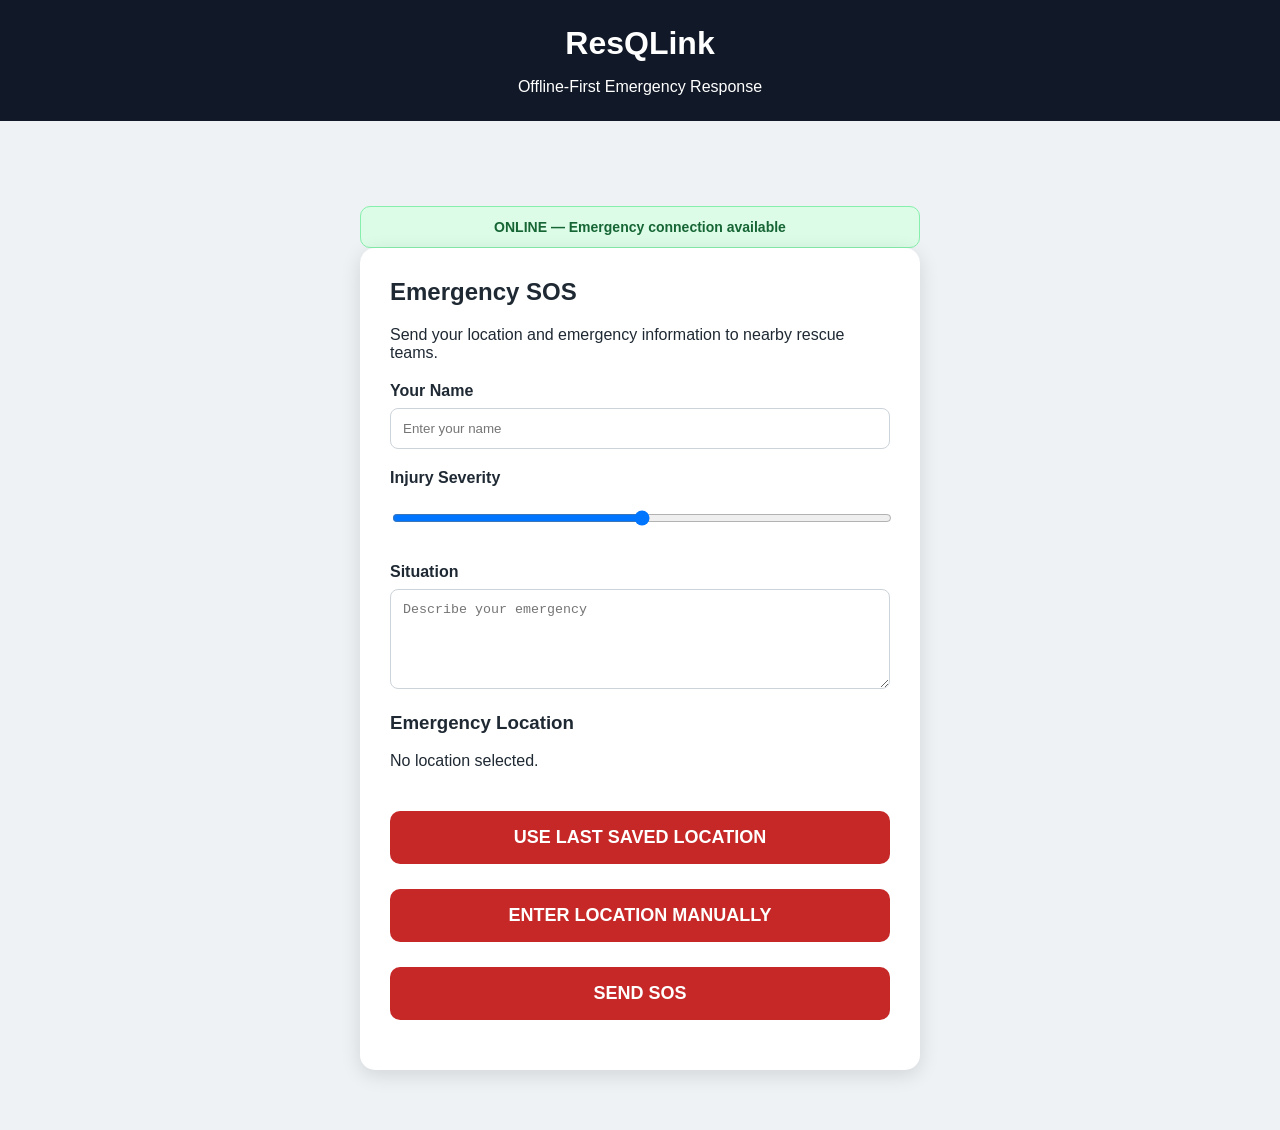
<file: frontend/index.html>
<!DOCTYPE html>
<html lang="en">

<head>

    <meta charset="UTF-8">

    <meta
        name="viewport"
        content="width=device-width, initial-scale=1.0"
    >

    <title>
        ResQLink - Emergency Response
    </title>

    <link
        rel="stylesheet"
        href="css/style.css"
    >

</head>

<body>

<header>

    <h1>
        ResQLink
    </h1>

    <p>
        Offline-First Emergency Response
    </p>

</header>

<main>

    <p
        id="offlineStatus"
        class="offline-status"
    >
        Checking connection...
    </p>

    <section class="emergency-card">

        <h2>
            Emergency SOS
        </h2>

        <p>
            Send your location and emergency information
            to nearby rescue teams.
        </p>

        <label>
            Your Name
        </label>

        <input
            id="name"
            type="text"
            placeholder="Enter your name"
        >

        <label>
            Injury Severity
        </label>

        <input
            id="injury"
            type="range"
            min="0"
            max="1"
            step="0.1"
            value="0.5"
        >

        <label>
            Situation
        </label>

        <textarea
            id="description"
            placeholder="Describe your emergency"
        ></textarea>

        <div class="location-options">

            <h3>
                Emergency Location
            </h3>

            <p id="locationInfo">
                No location selected.
            </p>

            <button
                type="button"
                id="useLastLocationButton"
            >
                USE LAST SAVED LOCATION
            </button>

            <button
                type="button"
                id="manualLocationButton"
            >
                ENTER LOCATION MANUALLY
            </button>

            <div
                id="manualLocationForm"
                style="display: none;"
            >

                <label>
                    Latitude
                </label>

                <input
                    id="manualLatitude"
                    type="number"
                    step="any"
                    placeholder="Example: 13.0827"
                >

                <label>
                    Longitude
                </label>

                <input
                    id="manualLongitude"
                    type="number"
                    step="any"
                    placeholder="Example: 80.2707"
                >

                <button
                    type="button"
                    id="saveManualLocationButton"
                >
                    SAVE LOCATION
                </button>

            </div>

        </div>

        <button
            id="sosButton"
        >
            SEND SOS
        </button>

        <p id="status"></p>

    </section>

    <section
        id="communicationCard"
        class="communication-card"
        style="display: none;"
    >

        <h2>
            Emergency Communication
        </h2>

        <p id="incidentInfo"></p>

        <div
            id="survivorMessages"
            class="survivor-messages"
        >
            No messages yet.
        </div>

        <div class="survivor-message-input">

            <textarea
                id="survivorMessage"
                placeholder="Reply to the rescue team..."
                rows="3"
            ></textarea>

            <button
                id="sendReplyButton"
            >
                SEND REPLY
            </button>

        </div>

        <p id="messageStatus"></p>

    </section>

</main>

<script src="js/api.js"></script>
<script src="js/gps.js"></script>
<script src="js/offline.js"></script>
<script src="js/sos.js"></script>

<script>
    if ("serviceWorker" in navigator) {

        window.addEventListener(
            "load",
            () => {

                navigator.serviceWorker
                    .register("/sw.js")
                    .then(
                        () => {
                            console.log(
                                "ResQLink Service Worker registered."
                            );
                        }
                    )
                    .catch(
                        error => {
                            console.error(
                                "Service Worker registration failed:",
                                error
                            );
                        }
                    );

            }
        );

    }
</script>

</body>

</html>
</file>
<file: frontend/css/style.css>
* {
    box-sizing: border-box;
}

body {
    margin: 0;
    font-family: Arial, sans-serif;
    background: #eef2f5;
    color: #1f2933;
}

header {
    background: #111827;
    color: white;
    padding: 25px;
    text-align: center;
}

header h1 {
    margin: 0;
    font-size: 32px;
}

header p {
    margin-bottom: 0;
}

main {
    max-width: 600px;
    margin: 40px auto;
    padding: 20px;
}

.emergency-card {
    background: white;
    padding: 30px;
    border-radius: 15px;
    box-shadow: 0 5px 20px rgba(0, 0, 0, 0.12);
}

.emergency-card h2 {
    margin-top: 0;
}

label {
    display: block;
    margin-top: 20px;
    margin-bottom: 8px;
    font-weight: bold;
}

input,
textarea {
    width: 100%;
    padding: 12px;
    border: 1px solid #ccd3da;
    border-radius: 8px;
}

textarea {
    min-height: 100px;
}

button {
    width: 100%;
    margin-top: 25px;
    padding: 16px;
    border: none;
    border-radius: 10px;
    background: #c62828;
    color: white;
    font-size: 18px;
    font-weight: bold;
    cursor: pointer;
}

button:hover {
    opacity: 0.9;
}

button:disabled {
    opacity: 0.6;
    cursor: not-allowed;
}

#status {
    margin-top: 20px;
    font-weight: bold;
}

.dashboard {
    max-width: 1100px;
    margin: 40px auto;
    padding: 20px;
}

.dashboard-header {
    display: flex;
    justify-content: space-between;
    align-items: center;
    margin-bottom: 25px;
}

.dashboard-header h2 {
    margin-bottom: 8px;
}

.dashboard-header p {
    margin-top: 0;
}

.dashboard-header button {
    width: auto;
    margin-top: 0;
    padding: 12px 30px;
    background: #1f2937;
}

.stats {
    display: grid;
    grid-template-columns: repeat(4, 1fr);
    gap: 20px;
    margin-bottom: 30px;
}

.stat-card {
    background: white;
    padding: 20px;
    border-radius: 12px;
    box-shadow: 0 4px 15px rgba(0, 0, 0, 0.08);
}

.stat-card h3 {
    font-size: 30px;
    margin: 0 0 8px;
}

.stat-card p {
    margin: 0;
}

.dashboard-section {
    background: white;
    padding: 25px;
    border-radius: 12px;
    margin-bottom: 25px;
    box-shadow: 0 4px 15px rgba(0, 0, 0, 0.08);
}

.dashboard-section h2 {
    margin-top: 0;
}

.section-title {
    display: flex;
    justify-content: space-between;
    align-items: center;
}

.section-title p {
    color: #6b7280;
    margin-top: 5px;
}

#map {
    width: 100%;
    height: 500px;
    border-radius: 10px;
    overflow: hidden;
    border: 1px solid #d1d5db;
}

.map-legend {
    display: flex;
    gap: 25px;
    margin-top: 15px;
    padding: 10px 0;
    flex-wrap: wrap;
}

.legend-item {
    display: flex;
    align-items: center;
    gap: 8px;
    font-size: 14px;
    font-weight: bold;
}

.legend-marker {
    width: 14px;
    height: 14px;
    border-radius: 50%;
    display: inline-block;
}

.survivor-marker {
    background: #ef4444;
    border: 2px solid #b91c1c;
}

.team-marker {
    background: #3b82f6;
    border: 2px solid #1d4ed8;
}

.incident-card {
    border: 1px solid #e1e5e9;
    border-radius: 10px;
    padding: 20px;
    margin-bottom: 20px;
}

.incident-top {
    display: flex;
    justify-content: space-between;
    align-items: center;
}

.incident-top h3 {
    margin: 0;
}

.incident-top p {
    margin-bottom: 0;
    color: #6b7280;
}

.incident-details {
    margin-top: 15px;
}

.incident-details p {
    margin: 8px 0;
}

.priority {
    padding: 7px 12px;
    border-radius: 20px;
    font-size: 13px;
    font-weight: bold;
}

.priority.critical {
    background: #7f1d1d;
    color: white;
}

.priority.high {
    background: #dc2626;
    color: white;
}

.priority.medium {
    background: #f59e0b;
    color: white;
}

.priority.low {
    background: #16a34a;
    color: white;
}

.location-button {
    width: auto;
    margin-top: 15px;
    padding: 10px 18px;
    background: #1f2937;
    font-size: 14px;
}

.team-card {
    display: flex;
    justify-content: space-between;
    align-items: center;
    border: 1px solid #e1e5e9;
    padding: 15px;
    border-radius: 10px;
    margin-bottom: 10px;
}

.team-card h3 {
    margin: 0;
}

.team-card p {
    margin: 5px 0 0;
    color: #6b7280;
}

.team-status {
    padding: 7px 12px;
    border-radius: 20px;
    background: #dcfce7;
    color: #166534;
    font-weight: bold;
    font-size: 13px;
}

.empty-state {
    padding: 30px;
    text-align: center;
    color: #6b7280;
}

.map-popup h3 {
    margin-top: 0;
    margin-bottom: 10px;
}

.map-popup p {
    margin: 6px 0;
}

/* Messaging */

.message-panel {
    margin-top: 25px;
    padding-top: 20px;
    border-top: 1px solid #e1e5e9;
}

.message-panel-header h3 {
    margin: 0;
}

.message-panel-header p {
    margin: 5px 0 15px;
    color: #6b7280;
}

.messages-container {
    height: 220px;
    overflow-y: auto;
    padding: 15px;
    background: #f8fafc;
    border: 1px solid #dbe1e7;
    border-radius: 10px;
}

.no-messages {
    height: 100%;
    display: flex;
    justify-content: center;
    align-items: center;
    color: #6b7280;
    text-align: center;
}

.message {
    max-width: 80%;
    padding: 12px 15px;
    border-radius: 12px;
    margin-bottom: 12px;
}

.rescuer-message {
    margin-left: auto;
    background: #dbeafe;
    border: 1px solid #93c5fd;
}

.survivor-message {
    margin-right: auto;
    background: #f3f4f6;
    border: 1px solid #d1d5db;
}

.message-header {
    display: flex;
    justify-content: space-between;
    gap: 20px;
    margin-bottom: 6px;
    font-size: 12px;
}

.message-header span {
    color: #6b7280;
}

.message-text {
    font-size: 15px;
    line-height: 1.5;
    word-break: break-word;
}

.message-input-area {
    display: flex;
    gap: 10px;
    margin-top: 12px;
    align-items: stretch;
}

.message-input {
    flex: 1;
    resize: vertical;
    min-height: 70px;
    margin: 0;
    font-family: Arial, sans-serif;
}

.send-message-button {
    width: 100px;
    margin: 0;
    padding: 10px;
    background: #1f2937;
    font-size: 14px;
}

@media (max-width: 800px) {

    .stats {
        grid-template-columns: repeat(2, 1fr);
    }

    .dashboard-header {
        flex-direction: column;
        align-items: flex-start;
        gap: 15px;
    }

    #map {
        height: 400px;
    }

    .message-input-area {
        flex-direction: column;
    }

    .send-message-button {
        width: 100%;
    }
}

@media (max-width: 500px) {

    .stats {
        grid-template-columns: 1fr;
    }

    .incident-top {
        flex-direction: column;
        align-items: flex-start;
        gap: 10px;
    }

    .team-card {
        flex-direction: column;
        align-items: flex-start;
        gap: 15px;
    }

    #map {
        height: 350px;
    }

    .message {
        max-width: 95%;
    }
}
.communication-card {
    background: white;
    padding: 30px;
    border-radius: 15px;
    margin-top: 25px;
    box-shadow: 0 5px 20px rgba(0, 0, 0, 0.12);
}

.communication-card h2 {
    margin-top: 0;
}

#incidentInfo {
    color: #6b7280;
    font-size: 14px;
}

.survivor-messages {
    height: 250px;
    overflow-y: auto;
    padding: 15px;
    background: #f8fafc;
    border: 1px solid #dbe1e7;
    border-radius: 10px;
    margin-top: 20px;
}

.no-survivor-messages {
    height: 100%;
    display: flex;
    justify-content: center;
    align-items: center;
    color: #6b7280;
    text-align: center;
}

.survivor-message {
    max-width: 80%;
    padding: 12px 15px;
    border-radius: 12px;
    margin-bottom: 12px;
}

.received-message {
    margin-right: auto;
    background: #dcfce7;
    border: 1px solid #86efac;
}

.sent-message {
    margin-left: auto;
    background: #dbeafe;
    border: 1px solid #93c5fd;
}

.survivor-message-header {
    display: flex;
    justify-content: space-between;
    gap: 20px;
    margin-bottom: 6px;
    font-size: 12px;
}

.survivor-message-header span {
    color: #6b7280;
}

.survivor-message-text {
    font-size: 15px;
    line-height: 1.5;
    word-break: break-word;
}

.survivor-message-input {
    display: flex;
    gap: 10px;
    margin-top: 15px;
    align-items: stretch;
}

#survivorMessage {
    flex: 1;
    resize: vertical;
    min-height: 70px;
    font-family: Arial, sans-serif;
}

#sendReplyButton {
    width: 130px;
    margin-top: 0;
    background: #1f2937;
    font-size: 14px;
}

#messageStatus {
    margin-top: 10px;
    font-weight: bold;
}

@media (max-width: 600px) {

    .survivor-message {
        max-width: 95%;
    }

    .survivor-message-input {
        flex-direction: column;
    }

    #sendReplyButton {
        width: 100%;
    }
}
.offline-status {
    max-width: 600px;
    margin: 25px auto 0;
    padding: 12px 18px;
    border-radius: 10px;
    text-align: center;
    font-weight: bold;
    font-size: 14px;
}

.offline-status.online {
    background: #dcfce7;
    color: #166534;
    border: 1px solid #86efac;
}

.offline-status.offline {
    background: #fee2e2;
    color: #991b1b;
    border: 1px solid #fca5a5;
}

.offline-status.waiting {
    background: #fef3c7;
    color: #92400e;
    border: 1px solid #fcd34d;
}
</file>
